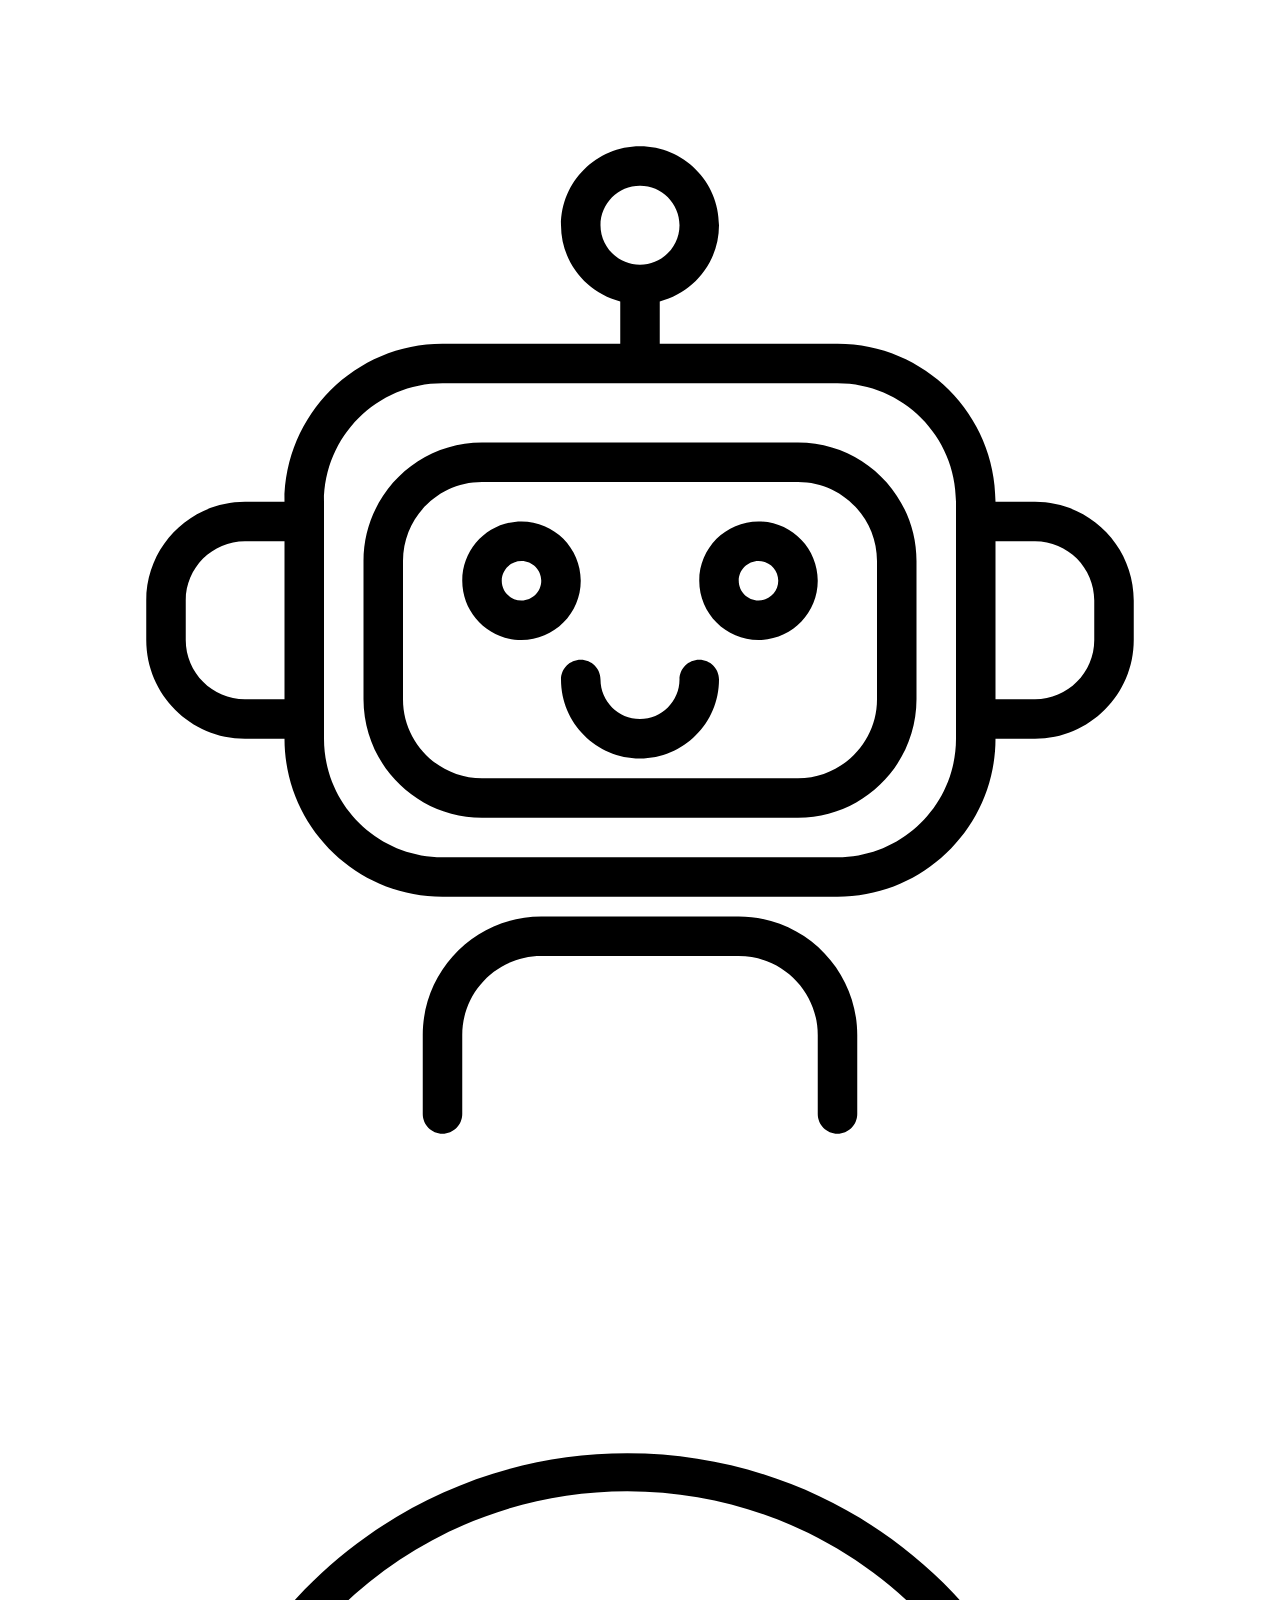
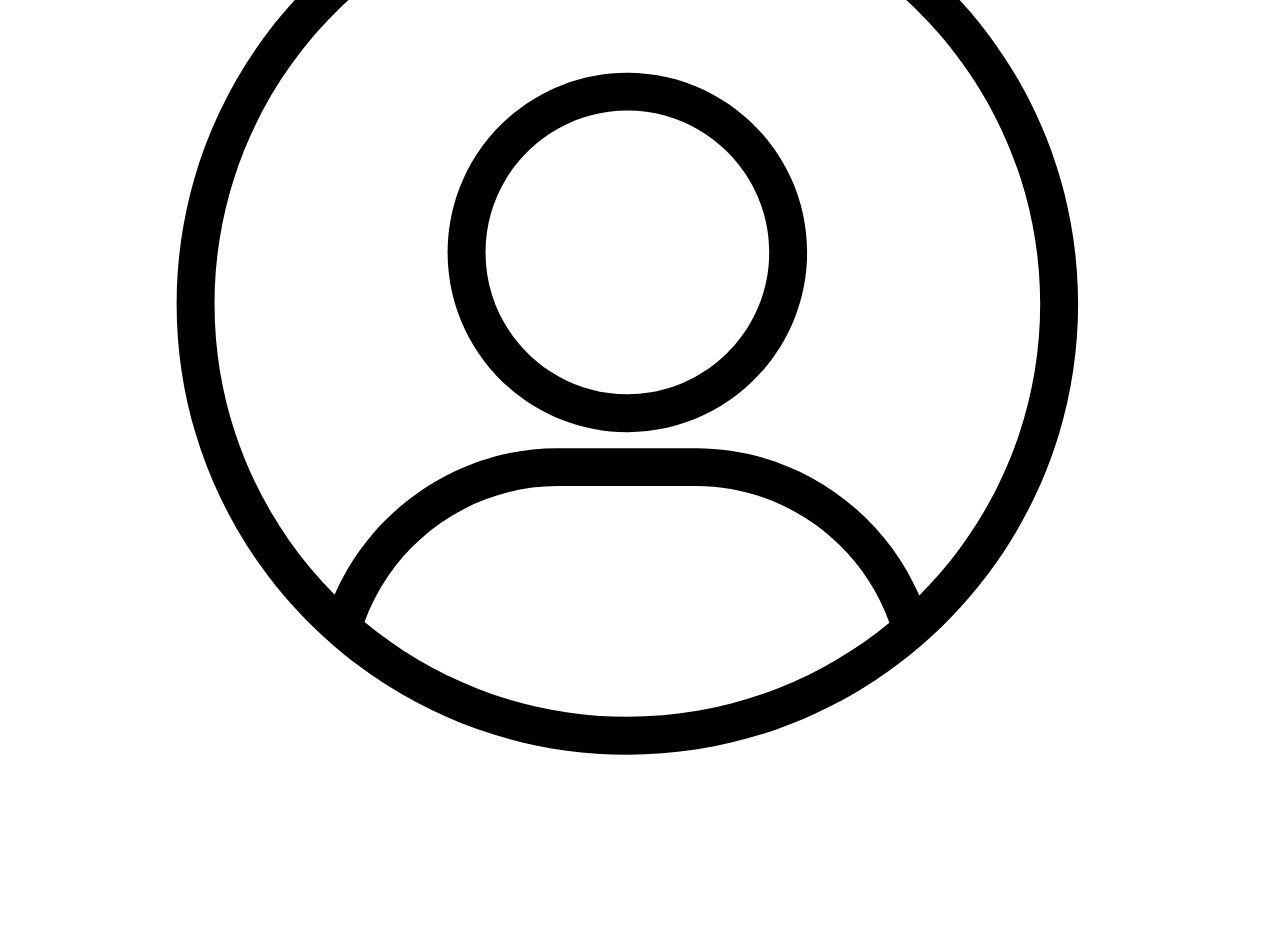
<file: svg.html>
<html>
    <svg
    class="avatar"
    xmlns="http://www.w3.org/2000/svg"
    xmlns:xlink="http://www.w3.org/1999/xlink"
    version="1.1"
    x="0px"
    y="0px"
    viewBox="0 0 64 64"
    style="enable-background: new 0 0 64 64"
    xml:space="preserve"
  >
    <g>
      <path
        d="M52,25h-2c0-4.411-3.589-8-8-8h-9v-2.142c1.72-0.447,3-2,3-3.858c0-2.206-1.794-4-4-4s-4,1.794-4,4   c0,1.858,1.28,3.411,3,3.858V17h-9c-4.411,0-8,3.589-8,8h-2c-2.757,0-5,2.243-5,5v2c0,2.757,2.243,5,5,5h2c0,4.411,3.589,8,8,8h20   c4.411,0,8-3.589,8-8h2c2.757,0,5-2.243,5-5v-2C57,27.243,54.757,25,52,25z M30,11c0-1.103,0.897-2,2-2s2,0.897,2,2s-0.897,2-2,2   S30,12.103,30,11z M12,35c-1.654,0-3-1.346-3-3v-2c0-1.654,1.346-3,3-3h2v8H12z M48,37c0,3.309-2.691,6-6,6H22   c-3.309,0-6-2.691-6-6v-1V26v-1c0-3.309,2.691-6,6-6h20c3.309,0,6,2.691,6,6v1v10V37z M55,32c0,1.654-1.346,3-3,3h-2v-8h2   c1.654,0,3,1.346,3,3V32z"
      />
      <path
        d="M40,22H24c-3.309,0-6,2.691-6,6v7c0,3.309,2.691,6,6,6h16c3.309,0,6-2.691,6-6v-7C46,24.691,43.309,22,40,22z M44,35   c0,2.206-1.794,4-4,4H24c-2.206,0-4-1.794-4-4v-7c0-2.206,1.794-4,4-4h16c2.206,0,4,1.794,4,4V35z"
      />
      <path
        d="M42,57c0.552,0,1-0.448,1-1v-4c0-3.309-2.691-6-6-6H27c-3.309,0-6,2.691-6,6v4c0,0.552,0.448,1,1,1s1-0.448,1-1v-4   c0-2.206,1.794-4,4-4h10c2.206,0,4,1.794,4,4v4C41,56.552,41.448,57,42,57z"
      />
      <path
        d="M29,29c0-1.654-1.346-3-3-3s-3,1.346-3,3s1.346,3,3,3S29,30.654,29,29z M26,30c-0.551,0-1-0.449-1-1s0.449-1,1-1   s1,0.449,1,1S26.551,30,26,30z"
      />
      <path
        d="M38,26c-1.654,0-3,1.346-3,3s1.346,3,3,3s3-1.346,3-3S39.654,26,38,26z M38,30c-0.551,0-1-0.449-1-1s0.449-1,1-1   s1,0.449,1,1S38.551,30,38,30z"
      />
      <path
        d="M35,33c-0.552,0-1,0.448-1,1c0,1.103-0.897,2-2,2s-2-0.897-2-2c0-0.552-0.448-1-1-1s-1,0.448-1,1c0,2.206,1.794,4,4,4   s4-1.794,4-4C36,33.448,35.552,33,35,33z"
      />
    </g>
  </svg>
  <svg
    class="avatar"
    xmlns="http://www.w3.org/2000/svg"
    xmlns:xlink="http://www.w3.org/1999/xlink"
    version="1.1"
    x="0px"
    y="0px"
    viewBox="0 0 100 100"
    enable-background="new 0 0 100 100"
    xml:space="preserve"
  >
    <symbol viewBox="-27.299 -39.024 54.598 78.047">
      <path
        fill="none"
        d="M11.157,34.02c-1.275-1.85-3.408-3.026-5.733-3.026c-2.13,0-4.118,0.985-5.424,2.607   c-1.306-1.622-3.294-2.607-5.423-2.607c-2.325,0-4.457,1.176-5.734,3.026c-1.275-1.85-3.408-3.026-5.733-3.026   c-1.913,0-3.648,0.776-4.908,2.029v-66.474c1.26,1.253,2.995,2.029,4.908,2.029c2.325,0,4.458-1.176,5.733-3.026   c1.277,1.85,3.409,3.026,5.734,3.026c2.129,0,4.117-0.986,5.423-2.607c1.306,1.622,3.294,2.607,5.424,2.607   c2.325,0,4.458-1.176,5.733-3.026c1.277,1.85,3.409,3.026,5.734,3.026c1.913,0,3.647-0.776,4.907-2.028v66.473   c-1.26-1.253-2.994-2.028-4.907-2.028C14.567,30.995,12.435,32.17,11.157,34.02z"
      />
      <path
        stroke-width="3"
        stroke-miterlimit="10"
        d="M-20.463-37.524   c0.391,1.615,1.839,2.822,3.573,2.822c1.733,0,3.181-1.207,3.572-2.822h4.323c0.391,1.615,1.839,2.822,3.573,2.822   s3.182-1.207,3.573-2.822h3.701c0.391,1.615,1.839,2.822,3.573,2.822s3.182-1.207,3.573-2.822h4.322   c0.391,1.615,1.839,2.822,3.573,2.822s3.182-1.207,3.573-2.822h5.335v75.047h-5.266c-0.219-1.825-1.759-3.25-3.641-3.25   s-3.423,1.425-3.641,3.25H9.065c-0.219-1.825-1.759-3.25-3.641-3.25s-3.423,1.425-3.641,3.25h-3.564   c-0.219-1.825-1.759-3.25-3.641-3.25s-3.423,1.425-3.641,3.25h-4.186c-0.219-1.825-1.758-3.25-3.641-3.25   c-1.883,0-3.423,1.425-3.641,3.25h-5.267v-75.047H-20.463z"
      />
    </symbol>
    <symbol viewBox="-30.282 -48.056 60.563 94.113">
      <path
        stroke-width="6"
        stroke-miterlimit="10"
        d="M16.006,43.056   c-3.233-4.883-8.77-8.108-15.065-8.108s-11.832,3.225-15.065,8.108h-10.584v-88.113h10.584c3.233,4.883,8.77,8.108,15.065,8.108   s11.832-3.224,15.065-8.108H26.59v88.113H16.006z"
      />
      <line
        fill="none"
        stroke="#000000"
        stroke-width="5"
        stroke-linecap="round"
        stroke-linejoin="round"
        stroke-miterlimit="10"
        stroke-dasharray="7,8"
        x1="27.781"
        y1="-20.755"
        x2="-27.782"
        y2="-20.755"
      />
    </symbol>
    <symbol viewBox="-24.712 -42.834 54.356 85.667">
      <path
        stroke-width="5"
        stroke-miterlimit="10"
        d="M17.181,40.333h-4.475   c-0.466-2.355-2.539-4.131-5.031-4.131c-2.491,0-4.565,1.776-5.03,4.131h-4.883c-0.466-2.355-2.539-4.131-5.031-4.131   c-2.491,0-4.565,1.776-5.03,4.131h-4.883c-0.466-2.355-2.539-4.131-5.03-4.131v-72.023c2.622,0,4.76-1.974,5.069-4.512h4.806   c0.309,2.539,2.447,4.512,5.069,4.512c2.622,0,4.76-1.974,5.069-4.512h4.806c0.309,2.539,2.447,4.512,5.069,4.512   c2.622,0,4.76-1.974,5.069-4.512h4.398c0.309,2.539,2.447,4.512,5.069,4.512v72.023C19.72,36.202,17.647,37.978,17.181,40.333z"
      />
      <line
        fill="none"
        stroke="#000000"
        stroke-width="4"
        stroke-linecap="round"
        stroke-linejoin="round"
        stroke-miterlimit="10"
        stroke-dasharray="7,6"
        x1="-22.644"
        y1="-17.395"
        x2="27.644"
        y2="-17.395"
      />
    </symbol>
    <symbol viewBox="-23.971 -42.094 47.944 84.188">
      <g>
        <path
          stroke-width="3.521"
          stroke-miterlimit="10"
          d="M17.182,40.333h-4.475    c-0.466-2.355-2.539-4.131-5.031-4.131c-2.491,0-4.565,1.776-5.03,4.131h-4.883c-0.466-2.355-2.539-4.131-5.031-4.131    c-2.491,0-4.565,1.776-5.03,4.131h-4.883c-0.466-2.355-2.539-4.131-5.03-4.131v-72.023c2.622,0,4.76-1.974,5.069-4.512h4.806    c0.309,2.539,2.447,4.512,5.069,4.512c2.622,0,4.76-1.974,5.069-4.512h4.806c0.309,2.539,2.447,4.512,5.069,4.512    c2.622,0,4.76-1.974,5.069-4.512h4.398c0.309,2.539,2.447,4.512,5.069,4.512v72.023C19.721,36.202,17.648,37.978,17.182,40.333z"
        />
      </g>
      <polygon
        stroke-width="3.8113"
        stroke-miterlimit="10"
        points="5.14,17.02 11.952,13.853    8.431,7.217 7.524,-0.241 0.124,1.057 -7.248,-0.385 -8.301,7.053 -11.951,13.62 -5.201,16.919 -0.084,22.42  "
      />
    </symbol>
    <symbol id="a" viewBox="-21.087 -31.266 42.17 72.87">
      <path
        stroke-width="5"
        stroke-miterlimit="10"
        d="M6.373,39.104h5.21c0-3.87,3.13-7,7-7v-53.87   c-3.87,0-7-3.14-7-7h-5.21"
      />
      <path
        stroke-width="5"
        stroke-miterlimit="10"
        d="M-6.377-28.766h-5.21c0,3.86-3.13,7-7,7v53.87   c3.87,0,7,3.13,7,7h5.21"
      />
      <line
        fill="none"
        stroke="#000000"
        stroke-width="5"
        stroke-miterlimit="10"
        x1="2.373"
        y1="39.104"
        x2="-2.377"
        y2="39.104"
      />
      <line
        fill="none"
        stroke="#000000"
        stroke-width="5"
        stroke-miterlimit="10"
        x1="2.373"
        y1="-28.766"
        x2="-2.377"
        y2="-28.766"
      />
      <g>
        <path
          stroke="#000000"
          stroke-width="0.9"
          stroke-miterlimit="10"
          d="M-9.901-10.118c0-0.994-0.806-1.8-1.8-1.8    s-1.8,0.806-1.8,1.8s0.806,1.8,1.8,1.8S-9.901-9.124-9.901-10.118z"
        />
        <path
          stroke="#000000"
          stroke-width="0.9"
          stroke-miterlimit="10"
          d="M-2.101-10.118c0-0.994-0.806-1.8-1.8-1.8    s-1.8,0.806-1.8,1.8s0.806,1.8,1.8,1.8S-2.101-9.124-2.101-10.118z"
        />
        <path
          stroke="#000000"
          stroke-width="0.9"
          stroke-miterlimit="10"
          d="M5.699-10.118c0-0.994-0.806-1.8-1.8-1.8s-1.8,0.806-1.8,1.8    s0.806,1.8,1.8,1.8S5.699-9.124,5.699-10.118z"
        />
        <path
          stroke="#000000"
          stroke-width="0.9"
          stroke-miterlimit="10"
          d="M13.499-10.118c0-0.994-0.806-1.8-1.8-1.8    s-1.8,0.806-1.8,1.8s0.806,1.8,1.8,1.8S13.499-9.124,13.499-10.118z"
        />
      </g>
    </symbol>
    <symbol viewBox="-21.086 -31.266 42.17 72.87">
      <use
        xlink:href="#a"
        width="42.17"
        height="72.87"
        x="-21.087"
        y="-31.266"
        transform="matrix(1 0 0 1 6.996482e-004 -2.671033e-004)"
        overflow="visible"
      />
      <line
        fill="none"
        stroke="#000000"
        stroke-width="4"
        stroke-miterlimit="10"
        x1="9.224"
        y1="13.75"
        x2="-9.223"
        y2="13.75"
      />
    </symbol>
    <g display="none">
      <path
        display="inline"
        fill="#000000"
        d="M1068.792,834.743H-169.006c-2.084,0-3.789-1.705-3.789-3.789V-356.211   c0-2.084,1.705-3.789,3.789-3.789h1237.798c2.084,0,3.789,1.705,3.789,3.789V830.954   C1072.582,833.038,1070.877,834.743,1068.792,834.743z"
      />
    </g>
    <g>
      <g>
        <path
          d="M49,14.34c-19.663,0-35.66,15.997-35.66,35.66S29.337,85.66,49,85.66S84.66,69.663,84.66,50S68.663,14.34,49,14.34z     M49,82.66c-7.894,0-15.141-2.815-20.794-7.494c2.298-6.381,8.431-10.763,15.259-10.763H54.43c6.86,0,13.013,4.403,15.303,10.813    C64.09,79.864,56.866,82.66,49,82.66z M72.103,73.063c-3.011-6.963-9.963-11.66-17.672-11.66H43.465    c-7.674,0-14.604,4.673-17.621,11.604C19.974,67.099,16.34,58.966,16.34,50c0-18.009,14.651-32.66,32.66-32.66    S81.66,31.991,81.66,50C81.66,58.994,78.005,67.151,72.103,73.063z"
        />
        <path
          d="M49,31.697c-7.841,0-14.221,6.379-14.221,14.221c0,7.842,6.379,14.221,14.221,14.221s14.221-6.379,14.221-14.221    C63.221,38.076,56.841,31.697,49,31.697z M49,57.139c-6.187,0-11.221-5.034-11.221-11.221c0-6.187,5.034-11.221,11.221-11.221    s11.221,5.034,11.221,11.221C60.221,52.105,55.187,57.139,49,57.139z"
        />
      </g>
    </g>
  </svg>
</html>
</file>
